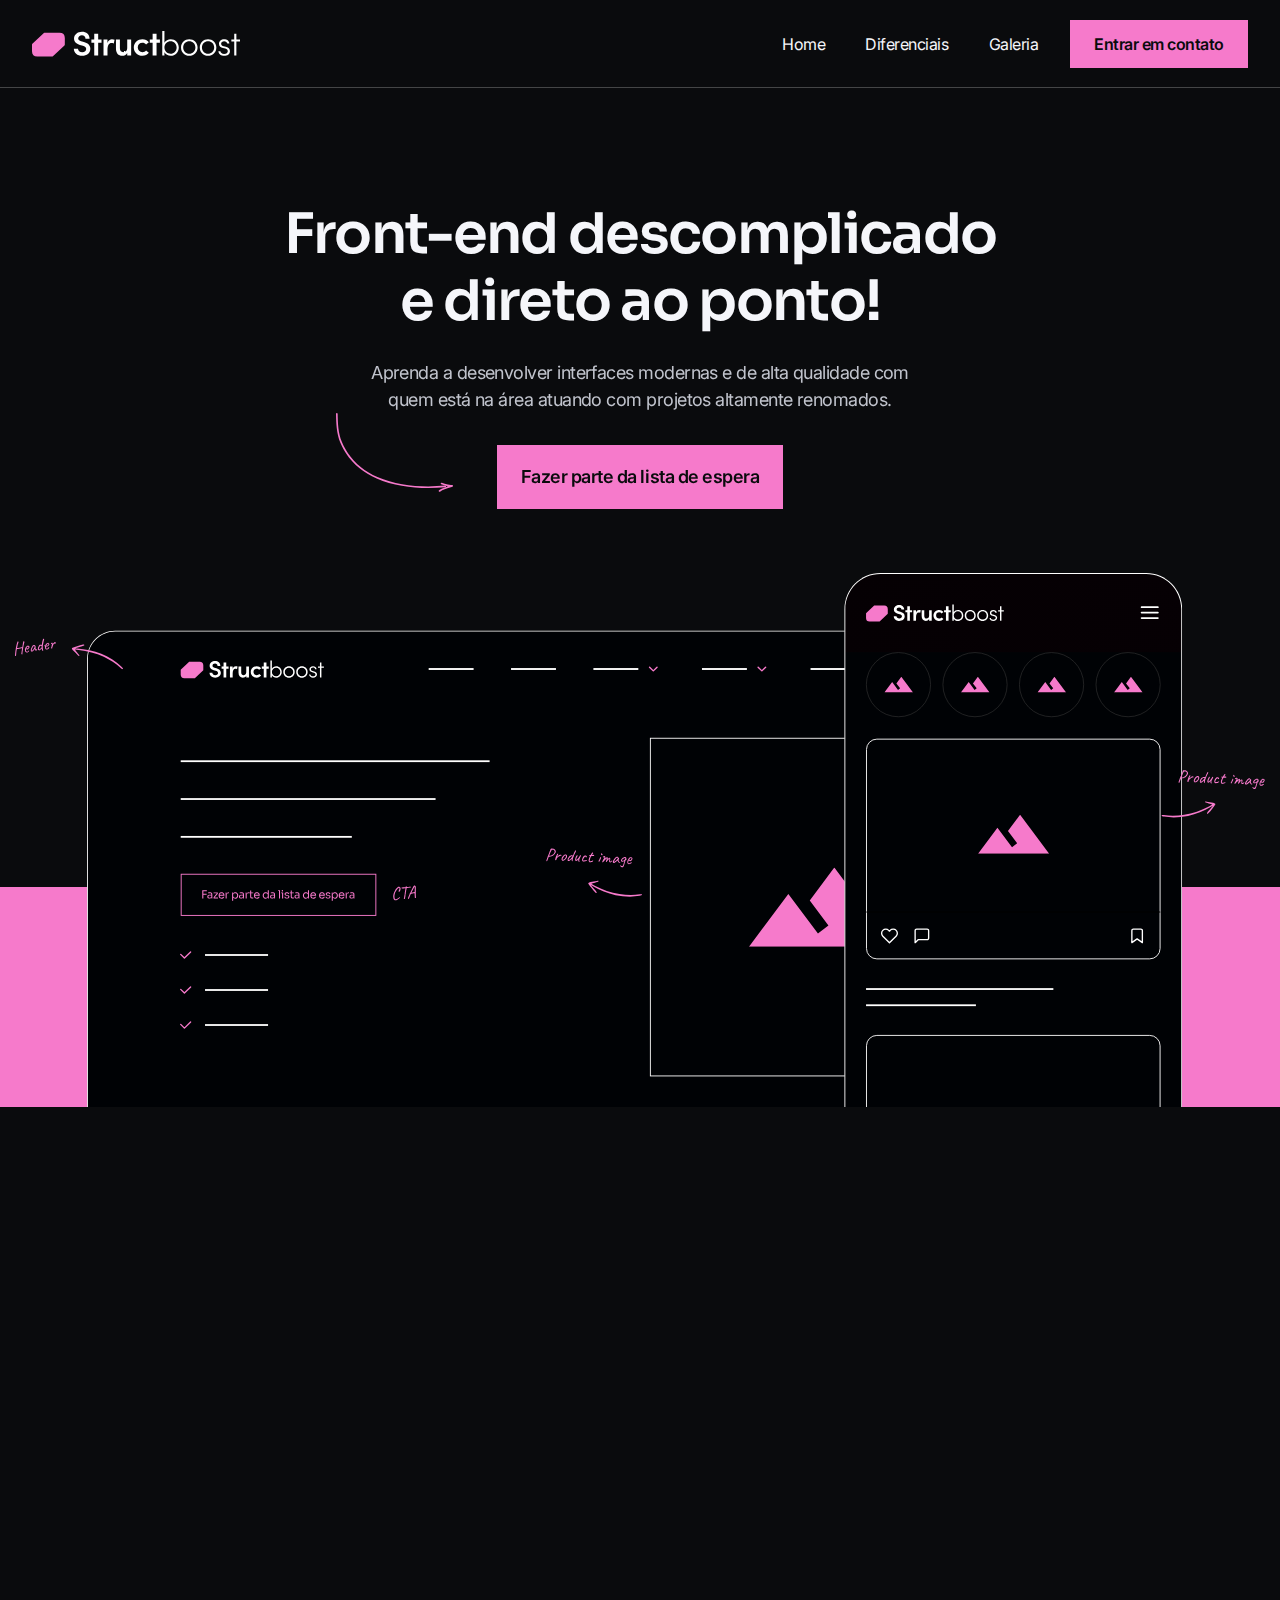
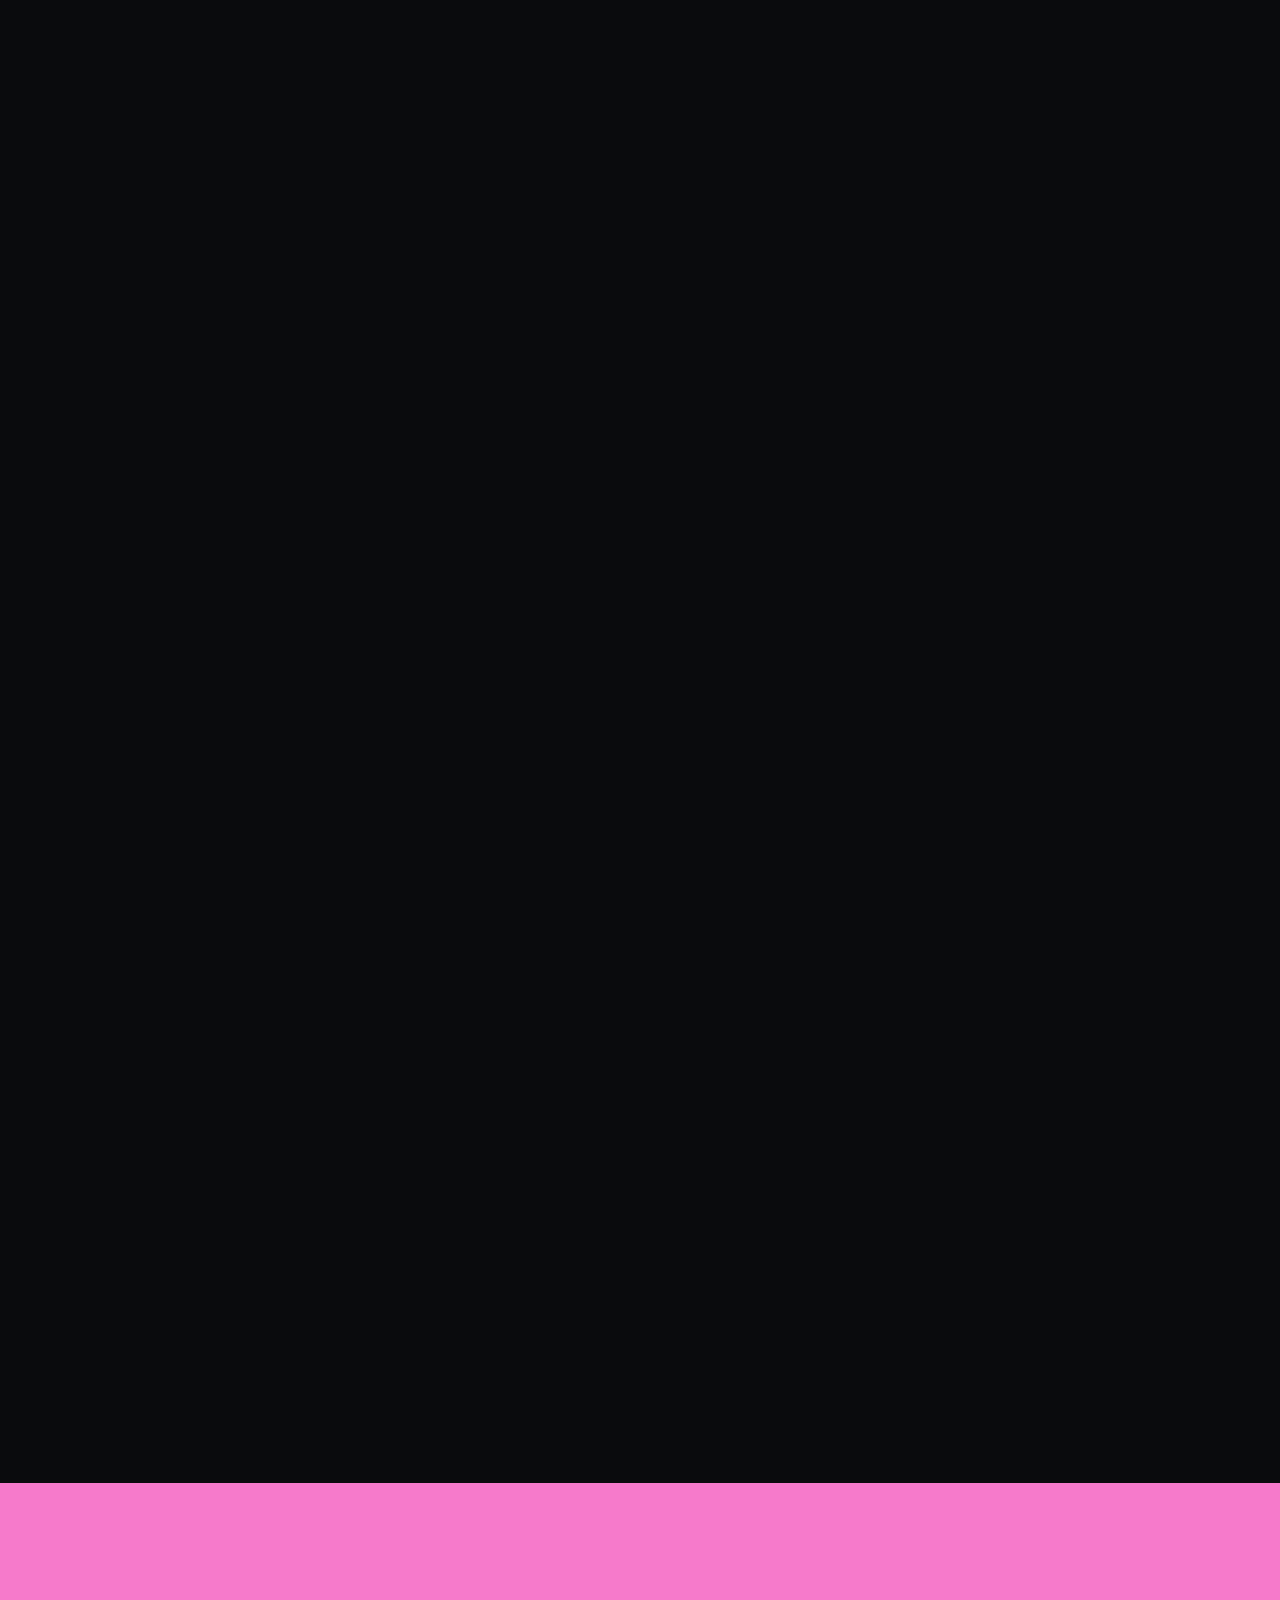
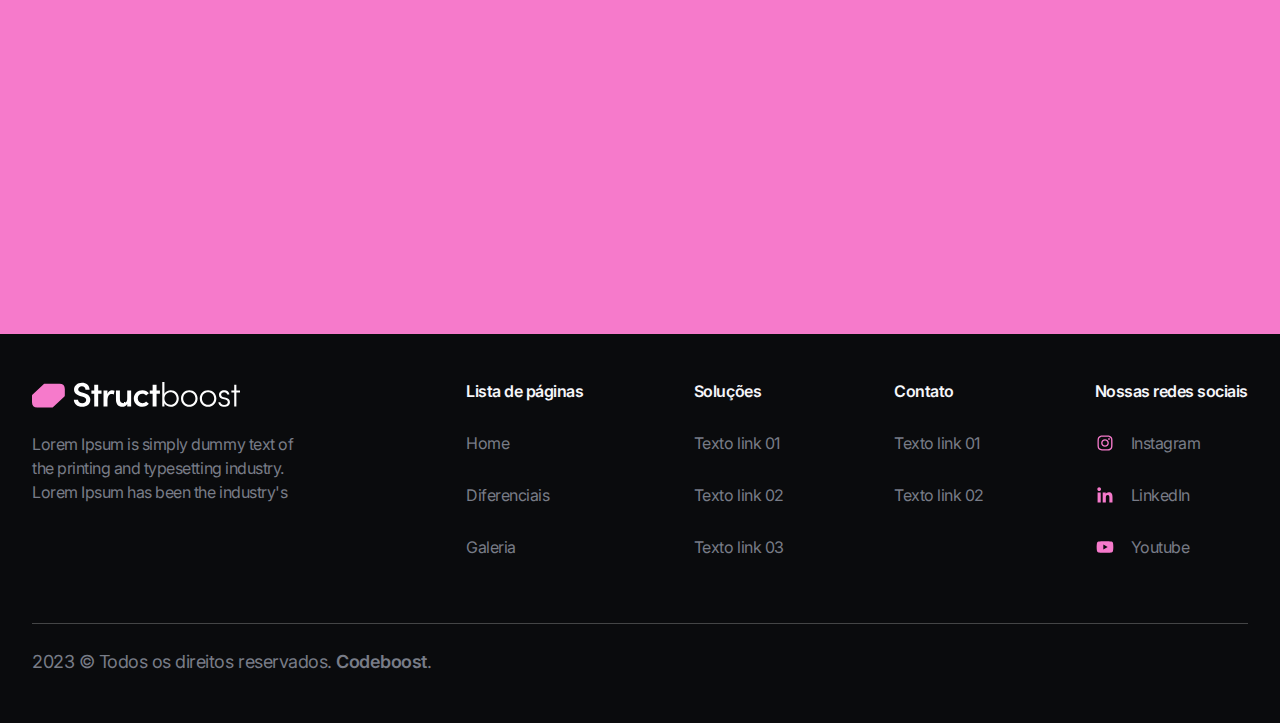
<file: index.html>
<!DOCTYPE html>
<html lang="pt-br">
  <head>
    <link rel="preconnect" href="https://fonts.googleapis.com" />
    <link rel="preconnect" href="https://fonts.gstatic.com" crossorigin />
    <link
      href="https://fonts.googleapis.com/css2?family=Inter:wght@100..900&family=Sora:wght@100..800&display=swap"
      rel="stylesheet"
    />
    <meta charset="UTF-8" />
    <meta name="viewport" content="width=device-width, initial-scale=1.0" />
    <title>StructBoost</title>
    <link rel="icon" href="./imgs/favicon.svg" type="image/svg+xml" />
    <link href="https://unpkg.com/aos@2.3.1/dist/aos.css" rel="stylesheet" />
    <link rel="stylesheet" href="./CSS/style.css" />
    <link rel="stylesheet" href="./CSS/patterns.css" />
    <link rel="stylesheet" href="./CSS/grid.css" />
    <link rel="stylesheet" href="./CSS/fonts.css" />
    <link rel="stylesheet" href="./CSS/colors.css" />
    <link rel="stylesheet" href="./CSS/reset.css" />
  </head>
  <body>
    <div class="wrapper">
      <header>
        <div class="container">
          <a href="./index.html" class="logo">
            <img
              src="./imgs/logo.svg"
              alt="Logo Structboost"
              title="Logo Structboost"
            />
          </a>
          <button class="btn-mobile">
            <img src="./imgs/menu-mobile.svg" alt="Icone Menu" />
          </button>
          <nav>
            <ul>
              <li><a href="">Home</a></li>
              <li><a href="">Diferenciais</a></li>
              <li><a href="">Galeria</a></li>
            </ul>
            <button class="btn-primary">Entrar em contato</button>
          </nav>
        </div>
      </header>

      <section class="s-hero">
        <div class="container">
          <div class="text" data-aos="fade-right">
            <h1>Front-end descomplicado e direto ao ponto!</h1>
            <p>
              Aprenda a desenvolver interfaces modernas e de alta qualidade com
              quem está na área atuando com projetos altamente renomados.
            </p>
            <button class="btn-primary lg">
              Fazer parte da lista de espera
            </button>
            <img
              src="./imgs/arrow-direction-button.svg"
              class="arrow"
              alt="Seta"
            />
            <!--<img src="./imgs/line.svg" alt="Linha"> -->
          </div>
        </div>
        <img
          src="./imgs/ilustra-hero.svg"
          alt="Ilustração"
          class="ilustra"
          data-aos="fade-up"
          data-aos-offset="200"
        />
        <img
          src="./imgs/ilustra-mobile.svg"
          alt="Ilustração"
          class="ilustra-mobile"
          data-aos="fade-up"
          data-aos-offset="200"
        />
      </section>

      <section class="s-digital">
        <div class="container" data-aos="zoom-in">
          <h3>Transformando Ideias em Realidade Digital!</h3>
          <ul>
            <li>
              <div
                class="item-digital"
                data-aos="fade-right"
                data-aos-offset="200"
              >
                <div class="icon">
                  <img src="./imgs/icon-impacto.svg" alt="Id Usuario" />
                </div>
                <div class="info">
                  <h6>Impacto Visual Imbatível</h6>
                  <p>
                    Domine a arte de criar interfaces envolventes que conquistam
                    corações e mentes dos usuários.
                  </p>
                </div>
              </div>
            </li>
            <li>
              <div
                class="item-digital"
                data-aos="zoom-in"
                data-aos-offset="200"
              >
                <div class="icon">
                  <img src="./imgs/icon-nav.svg" alt="Navegadores" />
                </div>
                <div class="info">
                  <h6>Navegabilidade sem Limites</h6>
                  <p>
                    Construa a base sólida para uma experiência de usuário
                    fluida e intuitiva, garantindo a satisfação do público.
                  </p>
                </div>
              </div>
            </li>
            <li>
              <div
                class="item-digital"
                data-aos="fade-left"
                data-aos-offset="200"
              >
                <div class="icon">
                  <img src="./imgs/icon-performance.svg" alt="SEO" />
                </div>
                <div class="info">
                  <h6>Performance Acelerada</h6>
                  <p>
                    O Front End é a chave para otimizar o desempenho do seu
                    site, cativando visitantes com velocidade e eficiência.
                  </p>
                </div>
              </div>
            </li>
          </ul>
        </div>
      </section>

      <section class="s-art-front">
        <div class="title-text">
          <div class="left-text" data-aos="fade-right" data-aos-offset="100">
            <h3>Domine a Arte da Front-end</h3>
            <p>
              Prepare-se para criar interfaces incríveis e funcionais para a web
              com este curso completo de front-end.
            </p>
          </div>
          <div class="right-text" data-aos="fade-left" data-aos-offset="100">
            <p>
              Junte-se a nós neste curso de front-end e embarque em uma jornada
              emocionante para se tornar um desenvolvedor web altamente
              qualificado.
            </p>
          </div>
        </div>
        <div class="all">
          <div class="card-post" data-aos="flip-left">
            <span class="tag">Fundamentos</span>
            <div class="image">
              <img src="./imgs/img-post.svg" alt="Post Image" />
            </div>
            <div class="text">
              <h6>HTML5 e Semântica</h6>
              <p>
                Aprenda a usar a mais recente versão do HTML e crie páginas web
                bem estruturadas e otimizadas para os mecanismos de busca.
              </p>
            </div>
          </div>
          <div class="card-post" data-aos="flip-left">
            <span class="tag">Estilizando</span>
            <div class="image">
              <img src="./imgs/img-post.svg" alt="Post Image" />
            </div>
            <div class="text">
              <h6>CSS3 e Estilização Avançada</h6>
              <p>
                Explore os recursos avançados do CSS3 para <br />
                criar layouts responsivos, animações incríveis <br />
                e designs atrativos.
              </p>
            </div>
          </div>
          <div class="card-post" data-aos="flip-left">
            <span class="tag">Potencializando</span>
            <div class="image">
              <img src="./imgs/img-post.svg" alt="Post Image" />
            </div>
            <div class="text">
              <h6>Javascript Moderno</h6>
              <p>
                Aprenda a programar com Javascript moderno <br />
                e torne suas páginas interativas e dinâmicas, <br />
                proporcionando uma experiência única .
              </p>
            </div>
          </div>
          <div class="card-post" data-aos="flip-left">
            <span class="tag">Aplicações</span>
            <div class="image">
              <img src="./imgs/img-post.svg" alt="Post Image" />
            </div>
            <div class="text">
              <h6>Frameworks Front-end</h6>
              <p>
                Descubra como utilizar frameworks <br />
                populares como React, Angular e Vue.js para <br />criar
                aplicações web completas e eficientes.
              </p>
            </div>
          </div>
          <div class="card-post" data-aos="flip-left">
            <span class="tag">Designs</span>
            <div class="image">
              <img src="./imgs/img-post.svg" alt="Post Image" />
            </div>
            <div class="text">
              <h6>Design Responsivo</h6>
              <p>
                Aprenda a criar designs responsivos e <br />
                mobile-first que se adaptam perfeitamente <br />a diferentes
                tamanhos de tela.
              </p>
            </div>
          </div>
        </div>
      </section>

      <section class="s-news">
        <div
          class="container"
          data-aos="fade-up"
          data-aos-anchor-placement="top-bottom"
        >
          <h2>Front-end descomplicado e direto ao ponto!</h2>
          <p>
            Aprenda a desenvolver interfaces modernas e de alta qualidade com
            <br />
            quem está na área atuando com projetos altamente renomados.
          </p>
          <button class="btn-primary white lg">
            Fazer parte da lista de espera
          </button>
        </div>
      </section>

      <footer>
        <div class="container">
          <div class="main-area">
            <div class="left">
              <img src="./imgs/logo.svg" alt="Logo Structboost" />
              <p>
                Lorem Ipsum is simply dummy text of <br />
                the printing and typesetting industry. <br />
                Lorem Ipsum has been the industry's
              </p>
            </div>
            <div class="right">
              <div class="itens-nav">
                <h6>Lista de páginas</h6>
                <ul>
                  <li><a href="#">Home</a></li>
                  <li><a href="#">Diferenciais</a></li>
                  <li><a href="#">Galeria</a></li>
                </ul>
              </div>
              <div class="itens-nav">
                <h6>Soluções</h6>
                <ul>
                  <li><a href="#">Texto link 01</a></li>
                  <li><a href="#">Texto link 02</a></li>
                  <li><a href="#">Texto link 03</a></li>
                </ul>
              </div>
              <div class="itens-nav">
                <h6>Contato</h6>
                <ul>
                  <li><a href="#">Texto link 01</a></li>
                  <li><a href="#">Texto link 02</a></li>
                </ul>
              </div>
              <div class="itens-nav">
                <h6>Nossas redes sociais</h6>
                <ul>
                  <li>
                    <a href="#">
                      <img src="./imgs/instagram.svg" alt="Logo Instagram" />
                      Instagram</a
                    >
                  </li>
                  <li>
                    <a href="#">
                      <img src="./imgs/linkedin.svg" alt="Logo LinkedIn" />
                      LinkedIn</a
                    >
                  </li>
                  <li>
                    <a href="#">
                      <img src="./imgs/youtube.svg" alt="Logo Youtube" />
                      Youtube</a
                    >
                  </li>
                </ul>
              </div>
            </div>
          </div>
          <p class="copy">
            2023 © Todos os direitos reservados. <strong>Codeboost</strong>.
          </p>
        </div>
      </footer>
      <script src="https://unpkg.com/aos@2.3.1/dist/aos.js"></script>
    </div>

    <script>
      AOS.init({
        duration: 1000,
      });
    </script>
  </body>
</html>
</file>
<file: CSS/style.css>
header {
  width: 100%;
  height: 8.8rem;
  display: flex;
  align-items: center;
  border-bottom: 1px solid rgba(255, 255, 255, 0.24);
  padding: 2rem 0rem;
}

header .container {
  display: flex;
  align-items: center;
  justify-content: space-between;
}

header .btn-mobile {
  display: none;
}

header nav {
  display: flex;
  align-items: center;
  gap: 3.2rem;
}

header nav button {
  text-wrap: nowrap;
}

header nav ul {
  gap: 4rem;
  align-items: center;
  display: flex;
}

header nav ul li a {
  color: var(--gray-100);
  font-size: 1.6rem;
  letter-spacing: -0.048rem;
  transition: opacity 0.3s ease;
}

header nav ul li a:hover {
  opacity: 0.7;
}

.s-hero {
  position: relative;
  width: 100%;
  padding-top: 11.3rem;
  display: flex;
  flex-direction: column;
  align-items: center;
  overflow: hidden;
}

.s-hero::after {
  content: "";
  position: absolute;
  width: 100%;
  height: 22rem;
  background-color: var(--pink-10);
  z-index: -1;
  left: 0;
  bottom: 0;
}

.s-hero .text {
  position: relative;
  width: 100%;
  max-width: 71.9rem;
  text-align: center;
  margin: 0 auto;
  margin-bottom: 6.4rem;
}

.s-hero .text h1 {
  position: relative;
  font-weight: 600;
  letter-spacing: -0.168rem;
}

.s-hero .text h1::before {
  content: "";
  position: absolute;
  max-width: 59.9rem;
  height: 2.2rem;
  background: url("../imgs/line.svg") no-repeat left center;
  z-index: -1;
  left: 3.9rem;
  bottom: -0.5rem;
  animation: drawLine 0.5s ease-in forwards;
}

@keyframes drawLine {
  from {
    width: 0;
  }

  to {
    width: 100%;
  }
}

.s-hero .text p {
  max-width: 55.6rem;
  margin: 0 auto;
  margin-top: 2.4rem;
  margin-bottom: 3.2rem;
  color: var(--gray-300);
  letter-spacing: -0.054rem;
}

.s-hero .text .arrow {
  position: absolute;
  bottom: 1.718rem;
  left: 5.5rem;
  animation: floating 3s ease-in-out infinite;
}

@keyframes floating {
  0% {
    transform: translateX(0px);
  }

  50% {
    transform: translateX(15px);
  }

  100% {
    transform: translateX(0px);
  }
}

.s-hero .ilustra {
  padding: 0 1.5rem;
}

.s-hero .ilustra-mobile {
  display: none;
}

.s-digital {
  padding-top: 12.8rem;
}

.s-digital h3 {
  text-align: center;
  max-width: 53.5rem;
  margin: 0 auto;
  margin-bottom: 6.4rem;
}

.s-digital ul {
  display: flex;
  justify-content: space-between;
  border-bottom: 1px solid var(--gray-800);
  padding-bottom: 12.8rem;
}

.s-art-front {
  padding: 12.8rem 11.2rem;
}

.s-art-front .title-text {
  display: flex;
  align-items: center;
  justify-content: space-between;
}

.s-art-front .title-text p {
  color: var(--gray-600);
  letter-spacing: -0.054rem;
  margin-bottom: 6.4rem;
}

.s-art-front .title-text .right-text {
  max-width: 42.9rem;
}

.s-art-front .title-text .left-text {
  max-width: 53.9rem;
}

.s-art-front .title-text .left-text p {
  max-width: 45.2rem;
  margin-top: 1.6rem;
}

.s-art-front .title-text .left-text h3 {
  font-weight: 600;
  letter-spacing: -0.12rem;
}

.s-art-front .all {
  display: grid;
  grid-template-columns: repeat(3, 1fr);
  gap: 3.2rem;
}

.s-art-front .all .card-post:first-child {
  grid-column: span 2;
}

.s-news {
  background-color: var(--pink-10);
  padding: 8.9rem 0rem;
  /*    height: 46.4rem; */
}

.s-news .container {
  text-align: center;
}

.s-news h2 {
  max-width: 64.6rem;
  font-weight: 600;
  letter-spacing: -0.144rem;
  margin: 0 auto;
  margin-bottom: 1.6rem;
}

.s-news p {
  margin: 0 auto;
  margin-bottom: 2.4rem;
  max-width: 68.7rem;
}

footer {
  padding: 4.8rem 0rem;
}

footer .main-area {
  display: flex;
  align-items: flex-start;
  justify-content: space-between;
  padding-bottom: 6.6rem;
  border-bottom: 0.1rem solid rgba(255, 255, 255, 0.24);
  margin-bottom: 2.4rem;
}

footer .main-area .left {
  max-width: 279px;
}

footer .main-area .left p {
  margin-top: 2.4rem;
  color: var(--gray-600);
  font-size: 1.6rem;
  line-height: 150%;
  letter-spacing: -0.048rem;
}

footer .main-area .right {
  flex-grow: 1;
  max-width: 78.2rem;
  display: flex;
  justify-content: space-between;
}

footer .main-area .right .itens-nav h6 {
  font-family: "Inter", sans-serif;
  font-size: 1.6rem;
  font-weight: 600;
  letter-spacing: -0.048rem;
  margin-bottom: 3.2rem;
}

footer .main-area .right .itens-nav ul li:not(:last-child) {
  margin-bottom: 3.2rem;
}

footer .main-area .right .itens-nav ul li a {
  color: var(--gray-600);
  font-size: 1.6rem;
  letter-spacing: -0.048rem;
  transition: color 0.3s ease;
  display: flex;
  gap: 1.6rem;
  align-items: center;
}

footer .main-area .right .itens-nav ul li a:hover {
  color: var(--gray-100);
}

footer .copy {
  color: var(--gray-600);
  letter-spacing: -0.048rem;
}

footer .copy strong {
  font-weight: 600;
}

@media (max-width: 1200px) {
  .s-digital {
    padding: 6.8rem;
  }

  .s-digital ul {
    gap: 3.2rem;
    padding: 6.8rem;
  }

  .item-digital .info p {
    font-size: 1.6rem;
  }

  .item-digital .info h6 {
    font-size: 2rem;
  }

  .s-art-front {
    padding: 6rem;
  }

  .s-art-front .all {
    gap: 1.6rem;
  }

  .s-art-front .all .card-post:first-child,
  .s-art-front .all .card-post:nth-child(2) {
    grid-column: span 3;
  }

  footer .main-area .right {
    max-width: 66.2rem;
  }
}

@media (max-width: 991px) {
  .s-hero::after {
    height: 13rem;
  }

  .s-digital ul {
    flex-direction: column;
    align-items: center;
  }

  .s-art-front .title-text {
    flex-direction: column;
    align-items: center;
    margin-bottom: 4rem;
  }

  .s-art-front .title-text .left-text {
    text-align: center;
    max-width: 100%;
  }

  .s-art-front .title-text .left-text p {
    max-width: 100%;
    margin-top: 0.8rem;
  }

  .s-art-front .title-text .right-text {
    max-width: 100%;
    text-align: center;
  }

  .s-art-front .all {
    grid-template-columns: 1fr;
  }

  .s-art-front .all .card-post:first-child,
  .s-art-front .all .card-post:nth-child(2) {
    grid-column: initial;
  }

  footer .main-area {
    flex-direction: column;
    gap: 4rem;
    max-width: 100%;
  }

  footer .main-area .left {
    max-width: 100%;
    text-align: center;
  }

  footer .main-area .left br {
    display: none;
  }

  footer .main-area .left img {
    margin: 0 auto;
  }

  footer .main-area .right {
    max-width: 100%;
    width: 100%;
  }
}

@media (max-width: 768px) {
  header nav {
    display: none;
  }

  header .btn-mobile {
    display: block;
  }

  .s-hero {
    padding-top: 6rem;
  }

  .s-hero .text h1 {
    max-width: 49rem;
    margin: 0 auto;
  }

  .s-hero .text h1::before {
    left: 0;
    bottom: -4px;
    background-size: 100%;
  }

  .s-hero .text p {
    max-width: 41.6rem;
  }

  .s-hero .text .arrow {
    bottom: 3.7rem;
    left: 11rem;
    max-width: 71px;
  }
}

@media (max-width: 560px) {
  header {
    height: 7.2rem;
  }

  header .logo {
    max-width: 16rem;
  }

  .s-hero {
    padding-top: 8.8rem;
  }

  .s-hero .text h1 {
    font-size: 4rem;
  }

  .s-hero .text h1::before {
    bottom: -6px;
  }

  .s-hero .text p {
    margin-top: 0.8rem;
    margin-bottom: 2.4rem;
    font-size: 1.6rem;
  }

  .s-hero .text .arrow {
    display: none;
  }

  .s-hero .ilustra {
    display: none;
  }

  .s-hero .ilustra-mobile {
    display: block;
    width: 100%;
    max-width: 56rem;
  }

  .s-hero::after {
    height: 22rem;
  }

  .s-digital {
    padding-top: 8rem;
  }

  .s-digital ul {
    padding: 0;
    gap: 6.4rem;
  }

  .s-digital h3 {
    font-size: 2.8rem;
  }

  .s-art-front {
    padding: 8rem 2.7rem;
  }

  .s-art-front .title-text h3 {
    font-size: 2.8rem;
    max-width: 22.7rem;
    margin: 0 auto;
  }

  .s-art-front .title-text .left-text p {
    padding-top: 1.6rem;
  }

  .s-art-front .title-text p {
    font-size: 1.6rem;
  }

  .s-art-front .all {
    gap: 32px;
  }

  /*.s-art-front .all {
        margin-top: 5.6rem;
        max-width: 33.6rem;
        height: 31.325rem;
        margin: 0 auto;
    }*/

  .s-news h2 {
    font-size: 4rem;
  }

  .s-news br {
    display: none;
  }

  footer .main-area .right {
    flex-direction: column;
    align-items: center;
    gap: 4.8rem;
  }

  footer .main-area .right .itens-nav h6 {
    text-align: center;
  }

  footer .main-area .right .itens-nav ul li a {
    justify-content: center;
  }

  footer .main-area .right .itens-nav:last-child {
    width: 100%;
  }

  footer .main-area .right .itens-nav:last-child ul {
    display: flex;
    width: 100%;
    justify-content: space-between;
  }

  footer .main-area .right .itens-nav:last-child ul li:not(:last-child) {
    margin-bottom: 0;
  }

  footer .main-area {
    padding-bottom: 4.8rem;
  }

  footer .copy {
    text-align: center;
    font-size: 14px;
  }
}
</file>
<file: CSS/patterns.css>
.btn-primary {
  padding: 1.6rem 2.4rem;
  background-color: var(--pink-10);
  color: var(--gray-900);
  font-size: 1.6rem;
  font-weight: 600;
  line-height: 100%;
  letter-spacing: -0.048rem;
  transition: background-color 0.3s ease;
}

.btn-primary.lg {
  padding: 2.3rem 2.4rem;
  font-size: 1.8rem;
}

.btn-primary.white {
  background-color: var(--gray-100);
}

.btn-primary.white:hover {
  background-color: var(--gray-900);
  color: var(--gray-100);
}

.btn-primary:hover {
  background-color: var(--pink-20);
}

.item-digital {
  width: 100%;
  max-width: 38.4rem;
}

.item-digital .icon {
  height: 4rem;
  width: 4rem;
  display: flex;
  align-items: center;
  justify-content: center;
  margin-bottom: 1.6rem;
}

.item-digital .info h6 {
  margin-bottom: 0.8rem;
}

.item-digital .info p {
  color: var(--gray-600);
}

.card-post {
  border: 2px solid rgba(255, 255, 255, 0.08);
  background-color: rgba(255, 255, 255, 0.02);
  padding: 2.4rem;
}

.card-post .tag {
  color: var(--gray-100);
  font-family: "Sora", sans-serif;
  font-size: 1.4rem;
  font-weight: 600;
  line-height: 100%;
  letter-spacing: 0.126rem;
  text-transform: uppercase;
  display: inline-block;
  border-radius: 100px;
  background-color: rgba(255, 255, 255, 0.1);
  padding: 0.8rem 2.2rem;
  margin-bottom: 4.5rem;
}

.card-post .image {
  width: 100%;
  display: flex;
  justify-content: center;
  align-items: center;
  margin-bottom: 6.4rem;
}

.card-post .text {
  width: 100%;
  max-width: 50.8rem;
}

.card-post .text h6 {
  margin-bottom: 0.8rem;
}

.card-post .text p {
  color: var(--gray-600);
  font-size: 1.6rem;
}

@media (max-width: 991px) {
  .item-digital {
    text-align: center;
  }

  .item-digital .icon {
    margin: 0 auto;
    bottom: 1.6rem;
  }
}

@media (max-width: 560px) {
  .item-digital .info p {
    font-size: 1.8rem;
    max-width: 31.9rem;
  }

  .card-post {
    padding: 1.6rem;
  }

  .card-post .image {
    margin-bottom: 5.4rem;
  }

  .card-post .text h6 {
    font-size: 1.8rem;
  }

  .card-post .text p {
    font-size: 1.4rem;
  }

  .card-post .text br {
    display: none;
  }
}
</file>
<file: CSS/grid.css>
.container {
  width: 100%;
  max-width: 124.6rem;
  margin: 0 auto;
  padding: 0 1.5rem;
}
</file>
<file: CSS/fonts.css>
h1,
h2,
h3,
h4,
h5,
h6 {
  font-family: "Sora", sans-serif;
  line-height: 120%;
}

h1,
h2,
h3,
h4 {
  font-weight: 700;
}

h5,
h6 {
  font-weight: 600;
}

h1 {
  font-size: 5.6rem;
}

h2 {
  font-size: 4.8rem;
}

h3 {
  font-size: 4rem;
}

h4 {
  font-size: 2.8rem;
}

h5 {
  font-size: 2.4rem;
}

h6 {
  font-size: 2.2rem;
}

p {
  font-size: 1.8rem;
  line-height: 150%;
}
</file>
<file: CSS/colors.css>
:root {
  --pink-10: #f67acb;
  --pink-20: #cf62a9;
  --pink-30: #9d457f;
  --gray-900: #0a0b0d;
  --gray-800: #393b42;
  --gray-700: #5c5f69;
  --gray-600: #787c87;
  --gray-500: #979ba6;
  --gray-400: #abafba;
  --gray-300: #c0c3cc;
  --gray-200: #dfe1e8;
  --gray-100: #f5f6fa;
}
</file>
